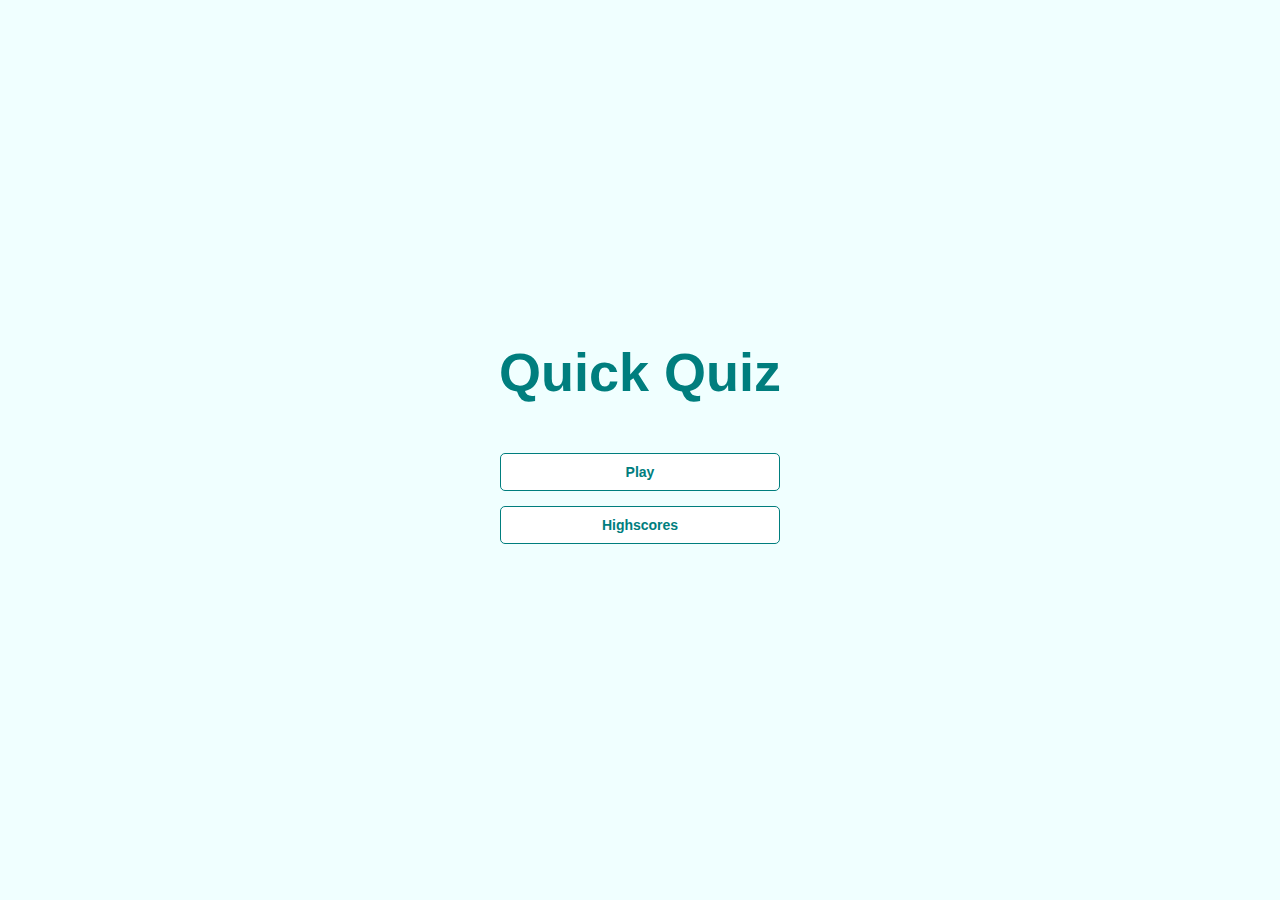
<file: index.html>
<!DOCTYPE html>
<!--[if lt IE 7]>      <html class="no-js lt-ie9 lt-ie8 lt-ie7"> <![endif]-->
<!--[if IE 7]>         <html class="no-js lt-ie9 lt-ie8"> <![endif]-->
<!--[if IE 8]>         <html class="no-js lt-ie9"> <![endif]-->
<!--[if gt IE 8]>      <html class="no-js"> <!--<![endif]-->
<html>
    <head>
        <meta charset="utf-8">
        <meta http-equiv="X-UA-Compatible" content="IE=edge">
        <title>Quiz App</title>
        <meta name="description" content="">
        <meta name="viewport" content="width=device-width, initial-scale=1">
        <link rel="stylesheet" href="./styles.css">
    </head>
    <body>
        <div class="container">
            <div id="home" class="flex-center flex-column">
                <h1>Quick Quiz</h1>
                <a href="./game.html" class="btn">Play</a>
                <a href="./highscores.html" class="btn">Highscores</a>
            </div>
        </div>
    </body>
</html>
</file>
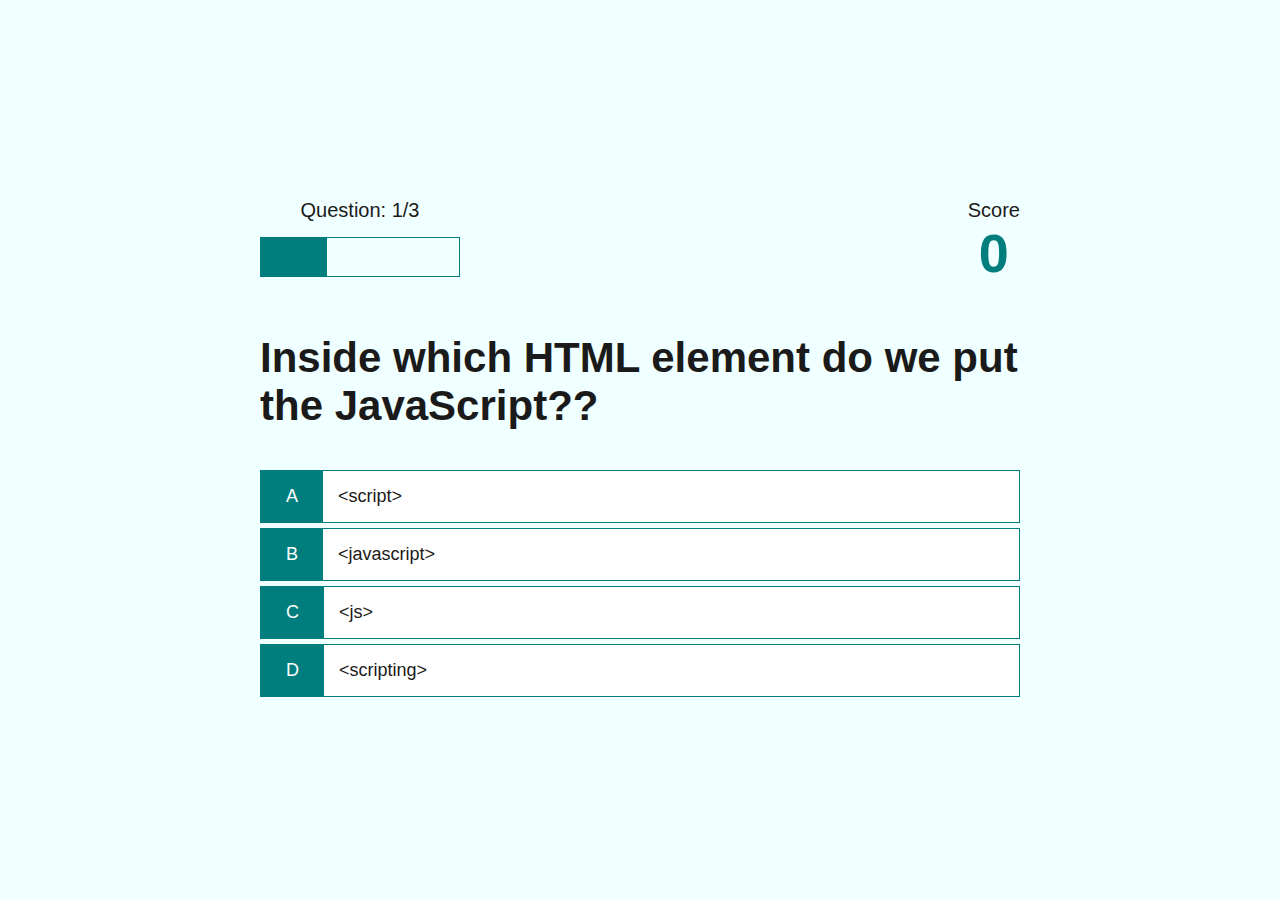
<file: game.html>
<!DOCTYPE html>
<html>

<head>
    <meta charset="utf-8">
    <meta http-equiv="X-UA-Compatible" content="IE=edge">
    <title>Quiz App - Play</title>
    <meta name="description" content="">
    <meta name="viewport" content="width=device-width, initial-scale=1">
    <link rel="stylesheet" href="./styles.css">
    <link rel="stylesheet" href="./game.css">
</head>

<body>
    <div class="container">
        <div id="game justify-center flex-column">
            <div id="hud">
                <div id="hud-item">
                    <p id="progressText" class="hud-prefix">
                        
                    </p>
                    <div id="progressBar">
                        <div id="progress-bar-full"></div>
                    </div>
                        
                    </h1>
                </div>
                <div id="hud-item">
                    <p class="hud-prefix">
                        Score
                    </p>
                    <h1 class="hud-main-text" id="score">
                        0
                    </h1>
                </div>
            </div>
            <h2 id="question">What is the answer to this question?</h2>
            <div class="choice-container">
                <p class="choice-prefix">A</p>
                <p class="choice-description" data-number="1">choice 1</p>
            </div>
            <div class="choice-container">
                <p class="choice-prefix">B</p>
                <p class="choice-description" data-number="2">choice 2</p>
            </div>
            <div class="choice-container">
                <p class="choice-prefix">C</p>
                <p class="choice-description" data-number="3">choice 3</p>
            </div>
            <div class="choice-container">
                <p class="choice-prefix">D</p>
                <p class="choice-description" data-number="4">choice 4</p>
            </div>
        </div>
    </div>
    <script src="./game.js"></script>
</body>

</html>
</file>
<file: styles.css>
:root {
    background-color: azure;
    font-size: 62.5%;
}

* {
    box-sizing: border-box;
    font-family: Arial, Helvetica, sans-serif;
    margin: 0;
    padding: 0;
    color: #1b1a1a;
}

h1, h2, h3, h4 {
    margin-bottom: 1rem;
}

h1 {
    font-size: 5.4rem;
    color: rgb(0, 126, 126);
    margin-bottom: 5rem;
}

h1 > span {
    font-size: 2.4rem;
    font-weight: 500;
}

h2 {
    font-size: 4.2rem;
    font-weight: 700;
    margin-bottom: 4rem;
}

h3 {
    font-size: 2.8rem;
    font-weight: 500;
}

/* UTILITIES */

.container {
    width: 100vw;
    height: 100vh;
    display: flex;
    justify-content: center;
    align-items: center;
    max-width: 80rem;
    margin: 0 auto;
    padding: 2rem;
}

.flex-column {
    display: flex;
    flex-direction: column;
}

.flex-center {
    justify-content: center;
    align-items: center;
}

.text-center {
    text-align: center;
}

.hidden {
    display: none;
}

/* BUTTONS */

.btn {
    text-decoration: none;
    font-size: 1.4rem;
    width: 28rem;
    font-weight: 600;
    color: rgb(0, 126, 126);
    background-color: white;
    padding: 1rem 0;
    margin-bottom: 1.5rem;
    border: 0.1rem solid rgb(0, 126, 126);
    text-align: center;
    border-radius: 0.5rem;
}

.btn:hover, .choice-container:hover {
    cursor: pointer;
    box-shadow: 0 0.4rem 1.4rem 0 rgb(0, 126, 126, 0.2);
    transform: translateY(-0.1rem);
    transition: transform 150ms;
}
</file>
<file: game.css>
.choice-container {
    display: flex;
    font-size: 1.8rem;
    background-color: white;
    width: 100%;
    border: 0.1rem solid rgb(0, 126, 126);
    margin-bottom: 0.5rem;
}

.choice-prefix {
    padding: 1.5rem 2.5rem;
    background-color: rgb(0, 126, 126);
    color: white;
}

.choice-description {
    padding: 1.5rem;
    width: 100%;
}

.correct {
    background-color: green;
}

.incorrect {
    background-color: red;
}

/*HUD*/

#hud {
    display: flex;
    justify-content: space-between;
  }

.hud-prefix {
    font-size: 2rem;
    align-items: center;
    text-align: center;
}

.hud-main-text {
    text-align: center;
}

#progressBar {
    width: 20rem;
    height: 4rem;
    border: 0.1rem solid rgb(0, 126, 126);
    margin-top: 1.5rem;
}

#progress-bar-full {
    height: 3.8rem;
    background-color: rgb(0, 126, 126);
    width: 0%;
}
</file>
